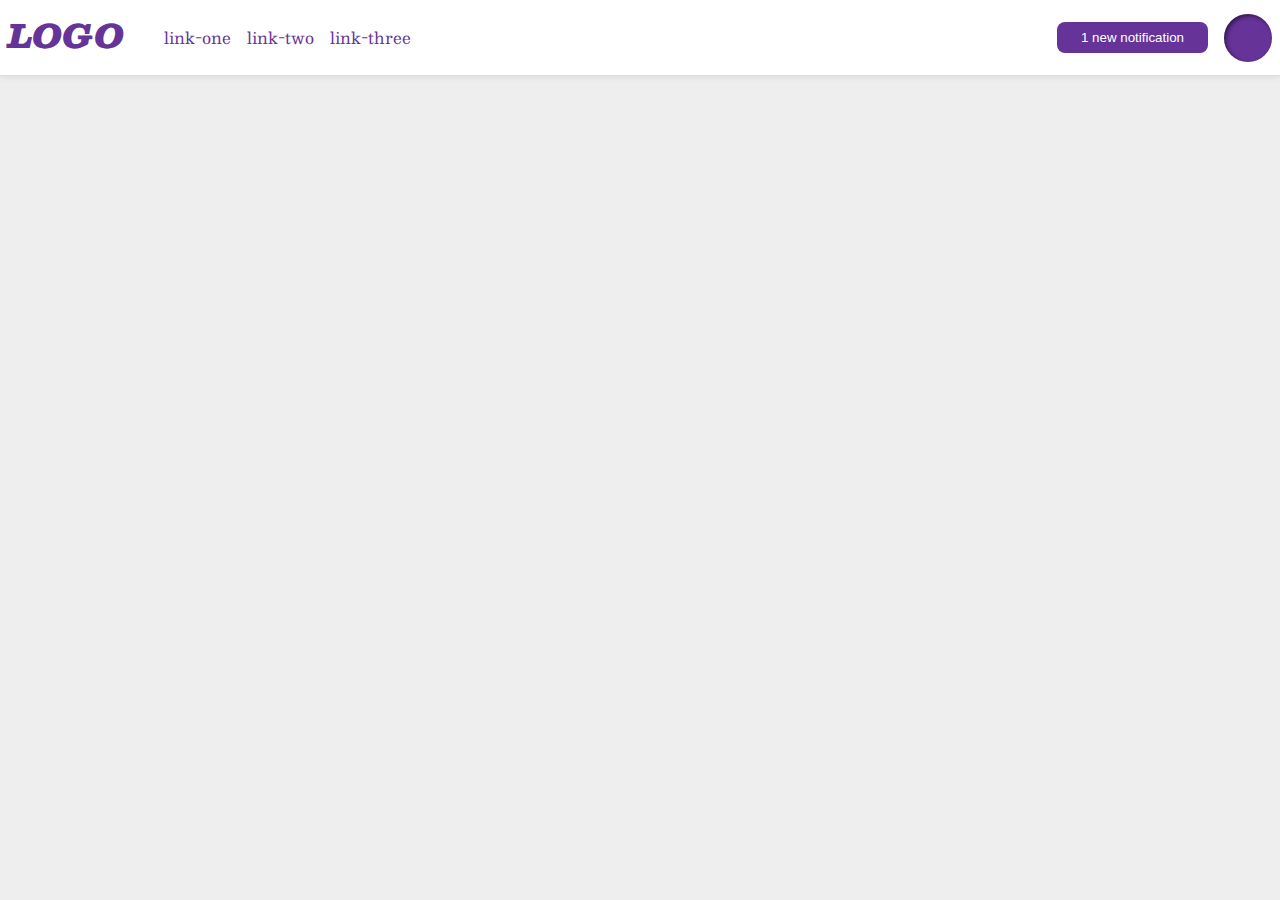
<file: flex/03-flex-header-2/index.html>
<!DOCTYPE html>
<html lang="en">
  <head>
    <meta charset="UTF-8">
    <meta http-equiv="X-UA-Compatible" content="IE=edge">
    <meta name="viewport" content="width=device-width, initial-scale=1.0">
    <title>Flex Header 2</title>
    <link rel="stylesheet" href="style.css">
  </head>
  <body>
    <div class="header">
      <div class="logo">
        LOGO
      </div>
      <ul class="links">
        <li><a href="https://google.com">link-one</a></li>
        <li><a href="https://google.com">link-two</a></li>
        <li><a href="https://google.com">link-three</a></li>
      </ul>
      <div class = "right">
        <button class="notifications">
          1 new notification
        </button>
        <div class="profile-image"></div>
      </div>
    </div>
  </body>
</html>
</file>
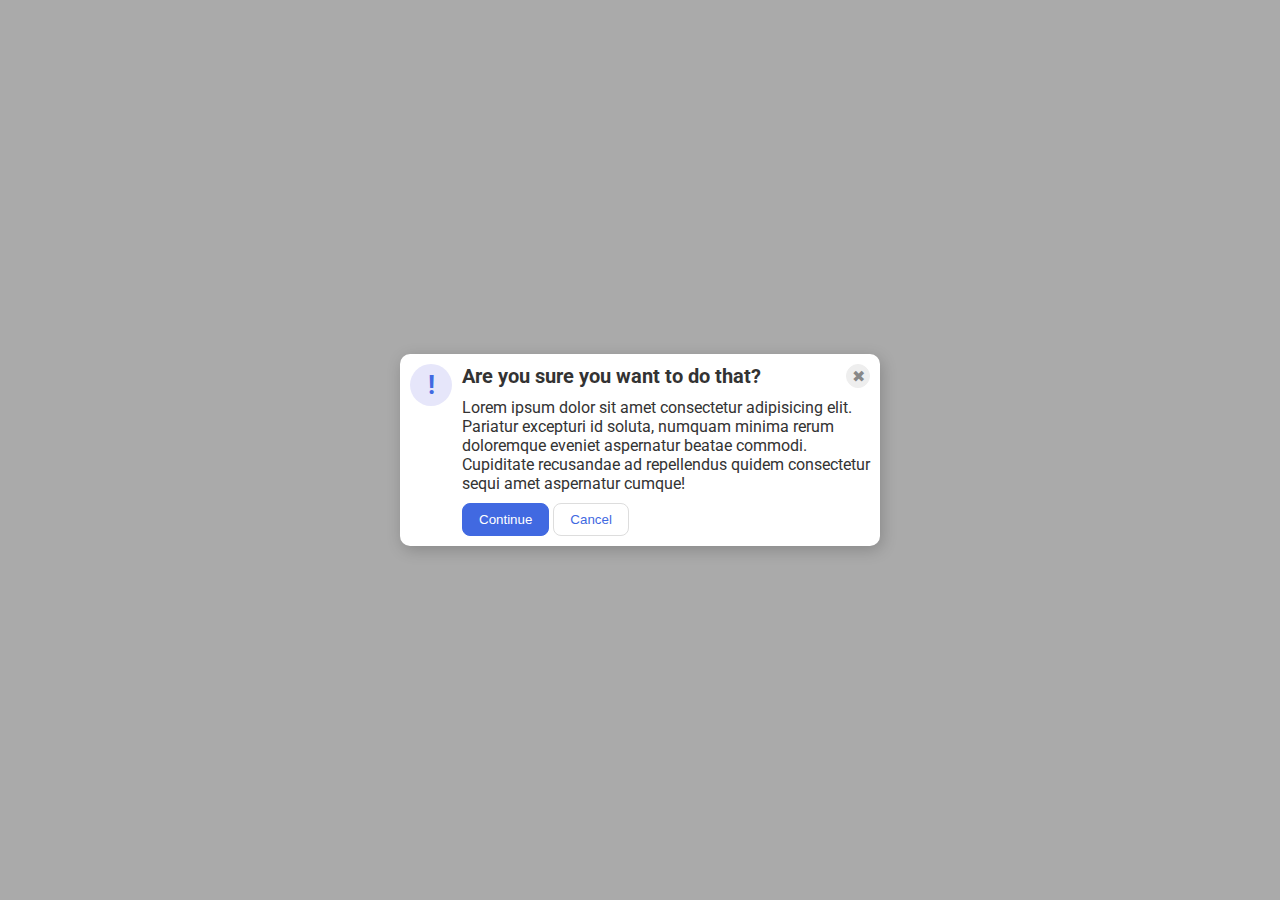
<file: flex/05-flex-modal/index.html>
<!DOCTYPE html>
<html lang="en">
  <head>
    <meta charset="UTF-8">
    <meta http-equiv="X-UA-Compatible" content="IE=edge">
    <meta name="viewport" content="width=device-width, initial-scale=1.0">
    <link rel="stylesheet" href="style.css">
    <title>Modal</title>
  </head>
  <body>
    <div class="modal">
      <div class="icon">!</div>

      <div class = "content">
        <div class = "top">
          <div class="header">Are you sure you want to do that?</div>
          <button class="close-button">✖</button>
        </div>
        <div class="text">Lorem ipsum dolor sit amet consectetur adipisicing elit. Pariatur excepturi id soluta, numquam minima rerum doloremque eveniet aspernatur beatae commodi. Cupiditate recusandae ad repellendus quidem consectetur sequi amet aspernatur cumque!</div>
        <div class = "button">
          <button class="continue">Continue</button>
          <button class="cancel">Cancel</button>
        </div>
      </div>
    </div>
  </body>
</html>
</file>
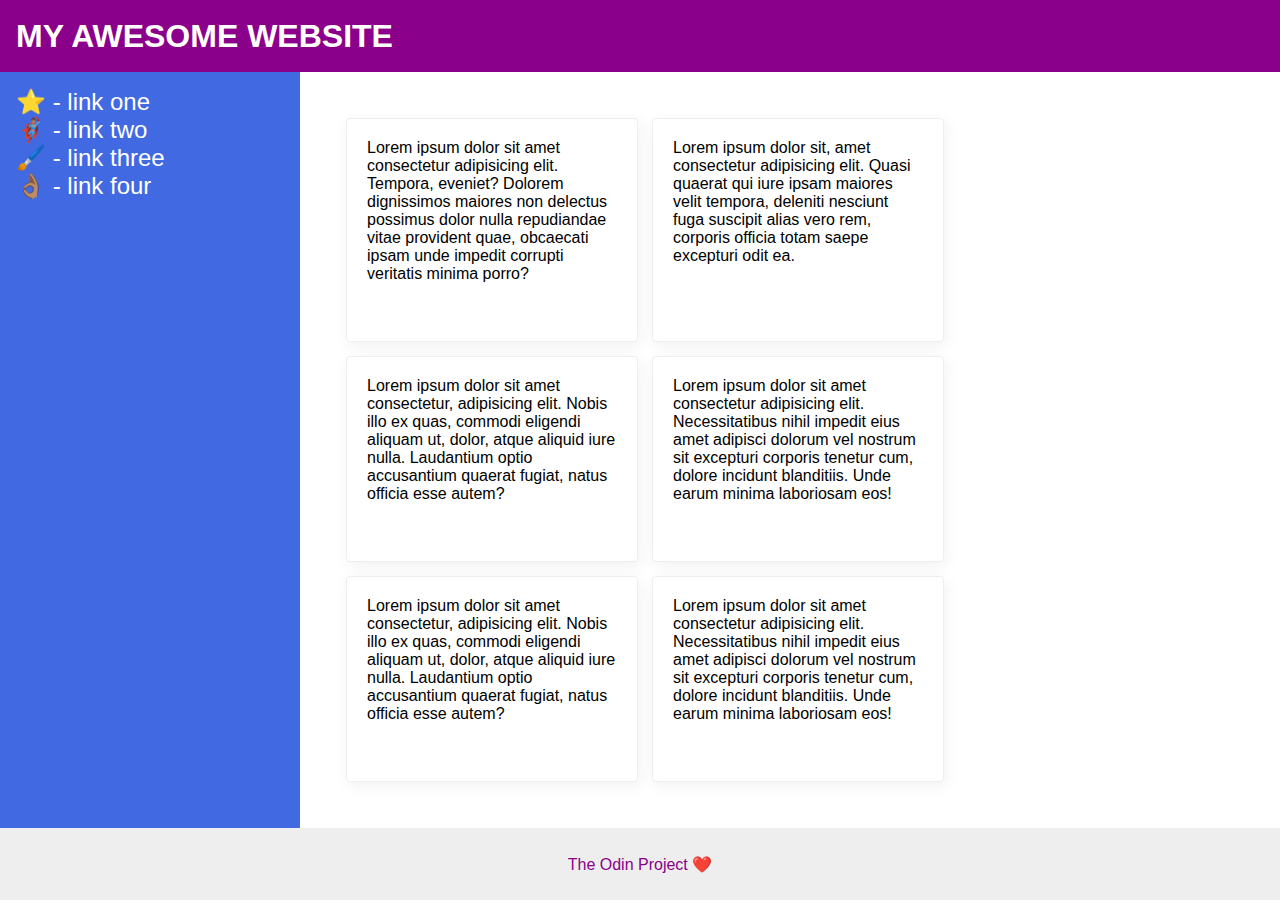
<file: flex/07-flex-layout-2/index.html>
<!DOCTYPE html>
<html lang="en">
  <head>
    <meta charset="UTF-8">
    <meta http-equiv="X-UA-Compatible" content="IE=edge">
    <meta name="viewport" content="width=device-width, initial-scale=1.0">
    <title>The Holy Grail</title>
    <link rel="stylesheet" href="style.css">
  </head>
  <body>
    <div class="header">
      MY AWESOME WEBSITE
    </div>
    
    <div class = "content">
      <div class="sidebar">
        <ul>
          <li><a href="#">⭐ - link one</a></li>
          <li><a href="#">🦸🏽‍♂️ - link two</a></li>
          <li><a href="#">🖌️ - link three</a></li>
          <li><a href="#">👌🏽 - link four</a></li>
        </ul>
      </div>
  
      <div class = "cards">
        <div class="card">Lorem ipsum dolor sit amet consectetur adipisicing elit. Tempora, eveniet? Dolorem dignissimos maiores non delectus possimus dolor nulla repudiandae vitae provident quae, obcaecati ipsam unde impedit corrupti veritatis minima porro?</div>
        <div class="card">Lorem ipsum dolor sit, amet consectetur adipisicing elit. Quasi quaerat qui iure ipsam maiores velit tempora, deleniti nesciunt fuga suscipit alias vero rem, corporis officia totam saepe excepturi odit ea.</div>
        <div class="card">Lorem ipsum dolor sit amet consectetur, adipisicing elit. Nobis illo ex quas, commodi eligendi aliquam ut, dolor, atque aliquid iure nulla. Laudantium optio accusantium quaerat fugiat, natus officia esse autem?</div>
        <div class="card">Lorem ipsum dolor sit amet consectetur adipisicing elit. Necessitatibus nihil impedit eius amet adipisci dolorum vel nostrum sit excepturi corporis tenetur cum, dolore incidunt blanditiis. Unde earum minima laboriosam eos!</div>
        <div class="card">Lorem ipsum dolor sit amet consectetur, adipisicing elit. Nobis illo ex quas, commodi eligendi aliquam ut, dolor, atque aliquid iure nulla. Laudantium optio accusantium quaerat fugiat, natus officia esse autem?</div>
        <div class="card">Lorem ipsum dolor sit amet consectetur adipisicing elit. Necessitatibus nihil impedit eius amet adipisci dolorum vel nostrum sit excepturi corporis tenetur cum, dolore incidunt blanditiis. Unde earum minima laboriosam eos!</div>
      </div>
      
    </div>
    
    <div class="footer">
      The Odin Project ❤️
    </div>
  </body>
</html>
</file>
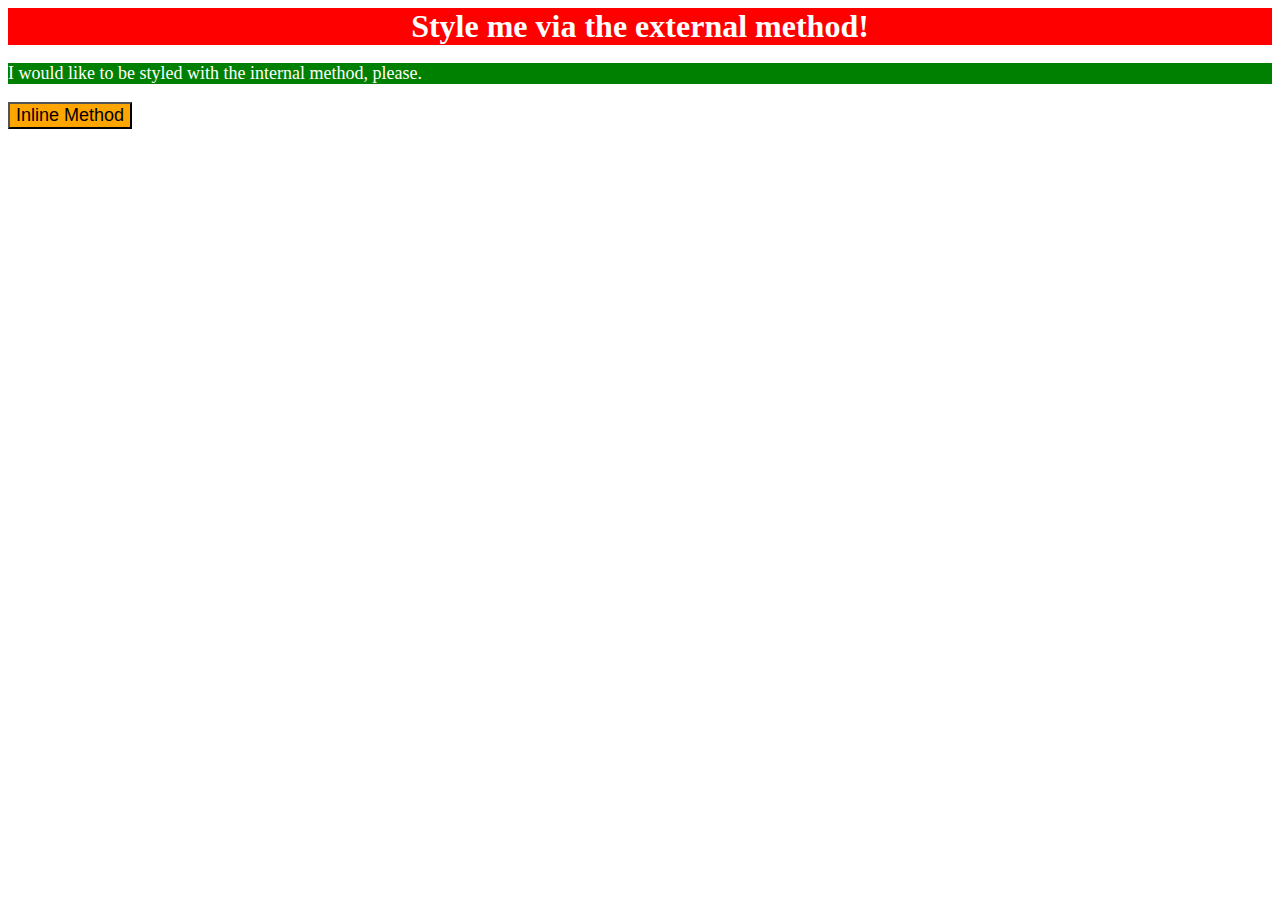
<file: foundations/01-css-methods/index.html>
<!DOCTYPE html>
<html lang="en">
  <head>
    <meta charset="UTF-8">
    <meta http-equiv="X-UA-Compatible" content="IE=edge">
    <meta name="viewport" content="width=device-width, initial-scale=1.0">
    <link rel = "stylesheet" href = "style.css">

    <style> 
    p{
      background-color: green;
      color: white;
      font-size: 18px;
    }
    </style>

    <title>Methods for Adding CSS</title>
  </head>
  <body>
    <div>Style me via the external method!</div>
    <p>I would like to be styled with the internal method, please.</p>
    <button style = "background-color: orange; font-size: 18px;">Inline Method</button>
  </body>
</html>
</file>
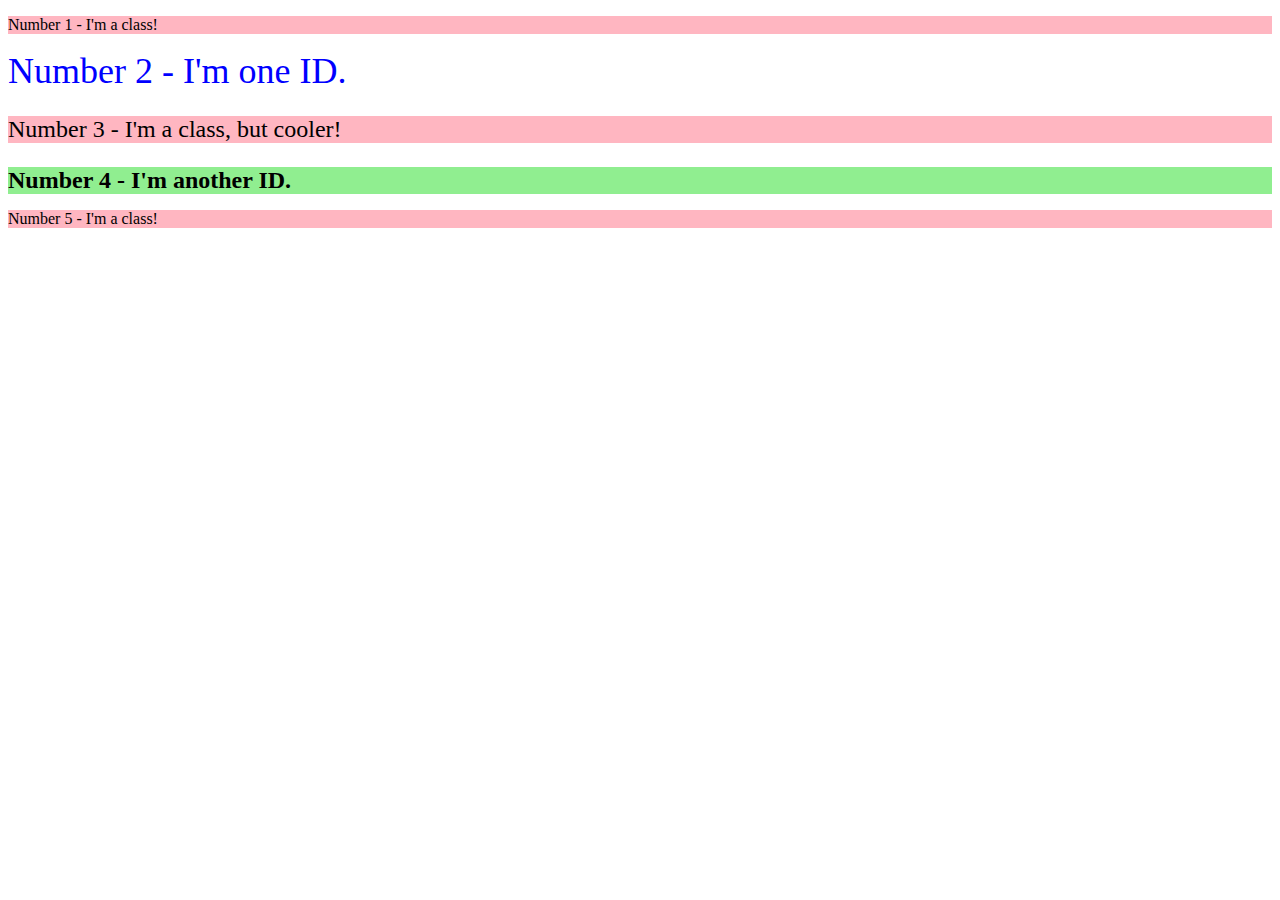
<file: foundations/02-class-id-selectors/index.html>
<!DOCTYPE html>
<html lang="en">
  <head>
    <meta charset="UTF-8">
    <meta http-equiv="X-UA-Compatible" content="IE=edge">
    <meta name="viewport" content="width=device-width, initial-scale=1.0">
    <title>Class and ID Selectors</title>
    <link rel="stylesheet" href="style.css">
  </head>
  <body>
    <p class = "odd one">Number 1 - I'm a class!</p>
    <div id = "two">Number 2 - I'm one ID.</div>
    <p class = "odd three">Number 3 - I'm a class, but cooler!</p>
    <div id = "four" class = "three">Number 4 - I'm another ID.</div>
    <p class = "odd five">Number 5 - I'm a class!</p>
  </body>
</html>
</file>
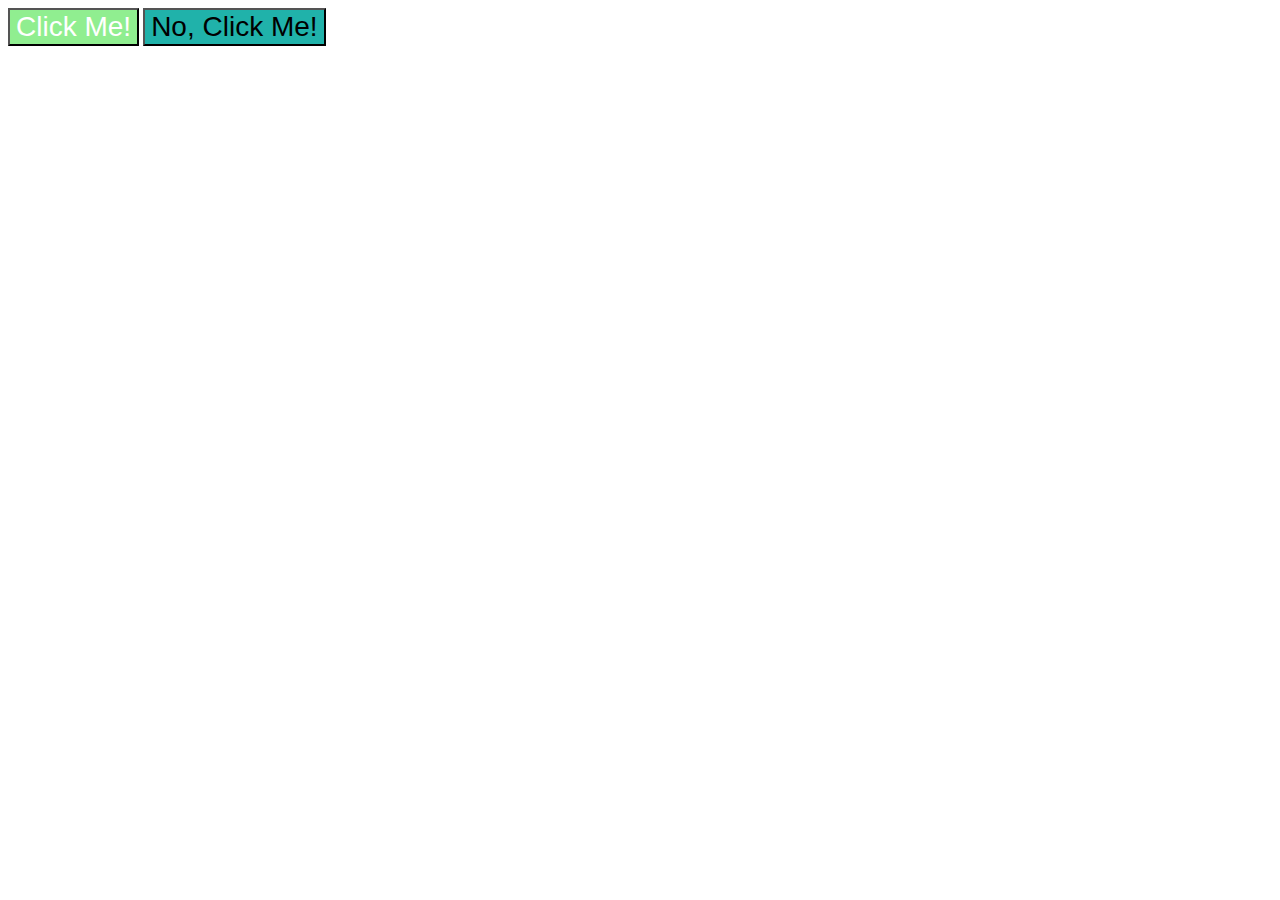
<file: foundations/03-grouping-selectors/index.html>
<!DOCTYPE html>
<html lang="en">
  <head>
    <meta charset="UTF-8">
    <meta http-equiv="X-UA-Compatible" content="IE=edge">
    <meta name="viewport" content="width=device-width, initial-scale=1.0">
    <title>Grouping Selectors</title>
    <link rel="stylesheet" href="style.css">
  </head>
  <body>
    <button class = "one">Click Me!</button>
    <button class = "two">No, Click Me!</button>
  </body>
</html>
</file>
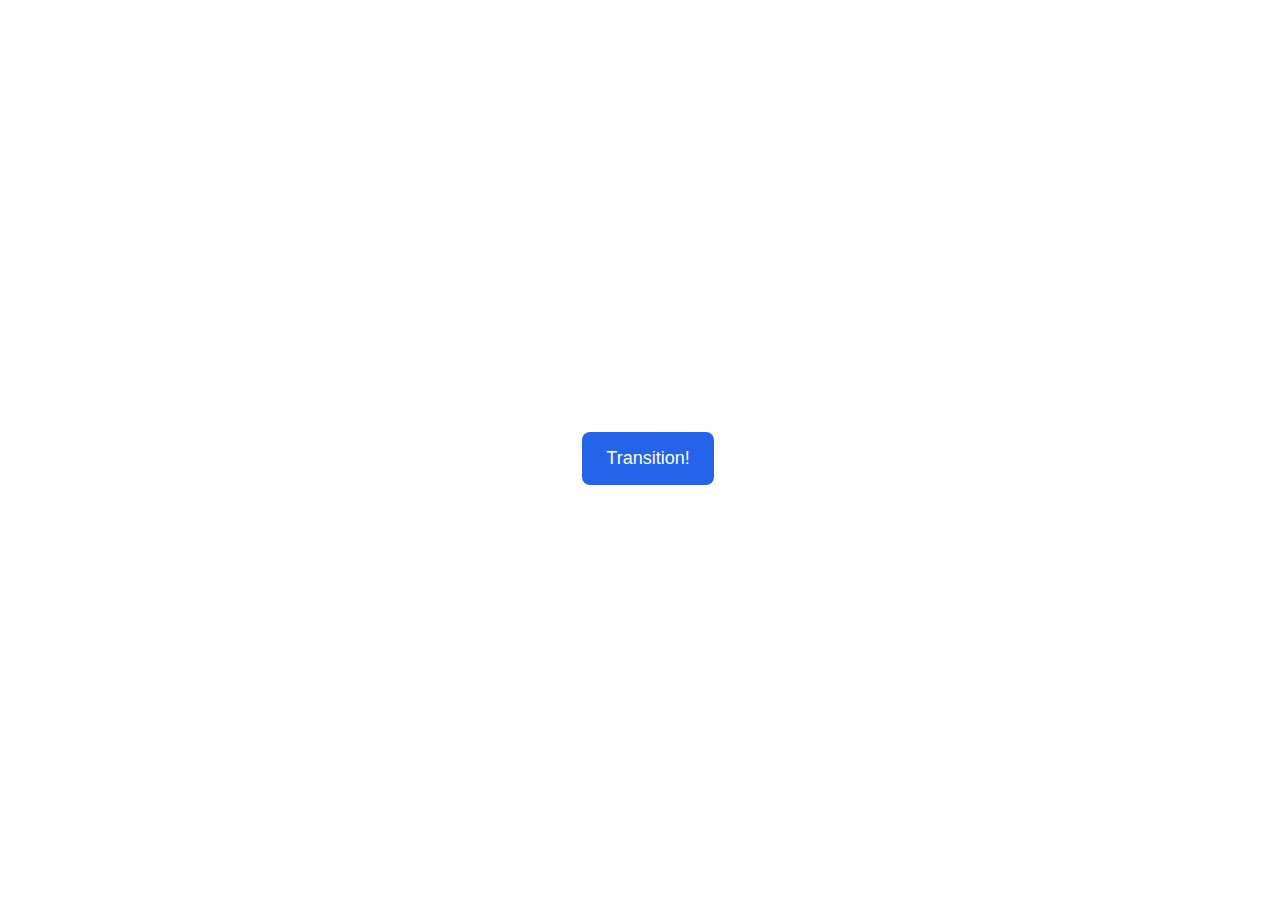
<file: advanced-html-css/animation/01-button-hover/index.html>
<!DOCTYPE html>
<html lang="en">
  <head>
    <meta charset="UTF-8" />
    <meta http-equiv="X-UA-Compatible" content="IE=edge" />
    <meta name="viewport" content="width=device-width, initial-scale=1.0" />
    <title>Button Hover</title>
    <link rel="stylesheet" href="style.css" />
  </head>
  <body>
    <div id="transition-container">
      <button>Transition!</button>
    </div>
  </body>
</html>
</file>
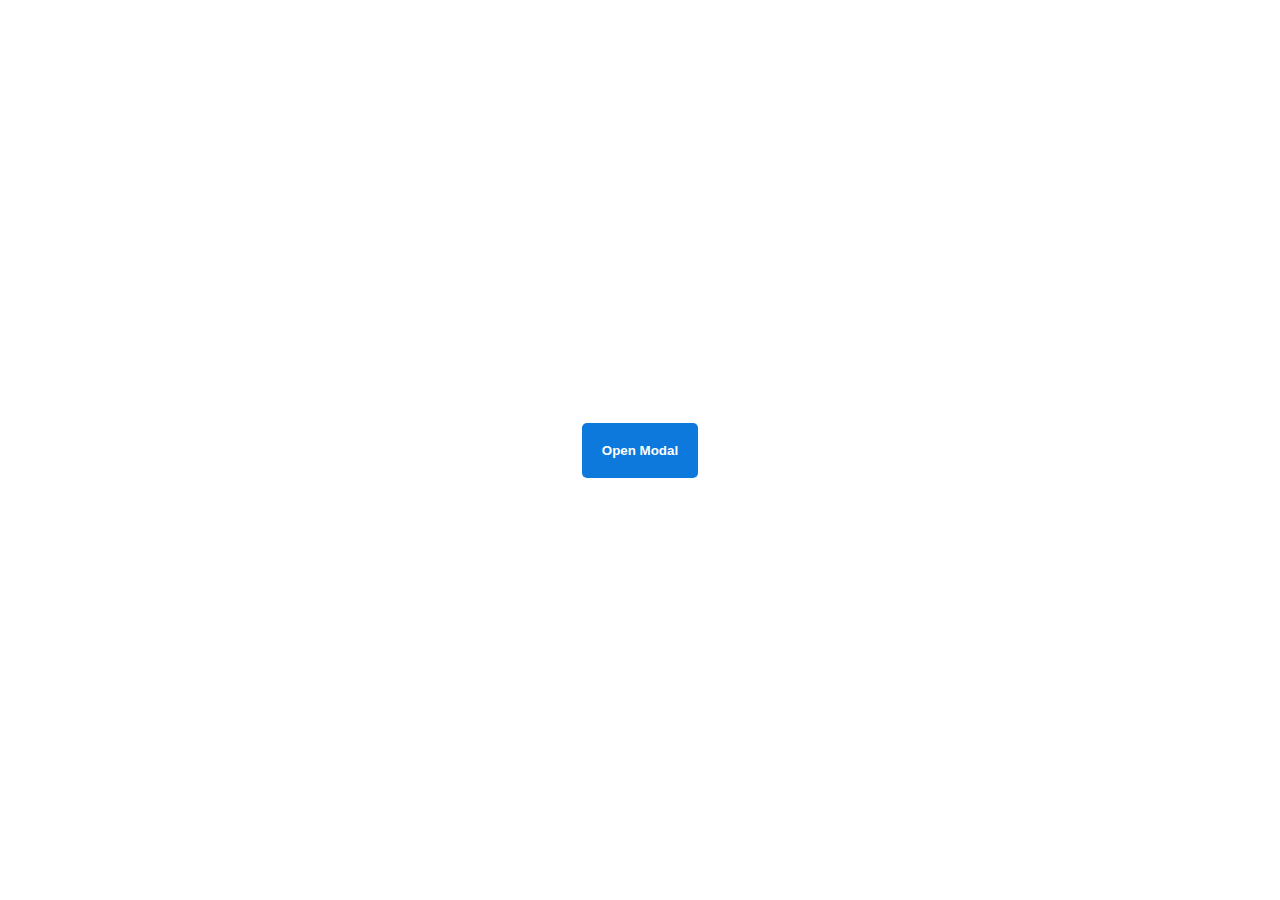
<file: advanced-html-css/animation/02-pop-up/index.html>
<!DOCTYPE html>
<html lang="en">
  <head>
    <meta charset="UTF-8" />
    <meta http-equiv="X-UA-Compatible" content="IE=edge" />
    <meta name="viewport" content="width=device-width, initial-scale=1.0" />
    <title>Popup</title>
    <link rel="stylesheet" href="style.css" />
  </head>
  <body>
    <div class="backdrop"></div>
    <div class="popup-modal">
      <h1>Look at me!</h1>
      <p>I'm a pop up dialog!</p>
      <button id="close-modal">Close Modal</button>
    </div>
    <div class="button-container">
      <button id="trigger-modal">Open Modal</button>
    </div>
    <script src="script.js"></script>
  </body>
</html>
</file>
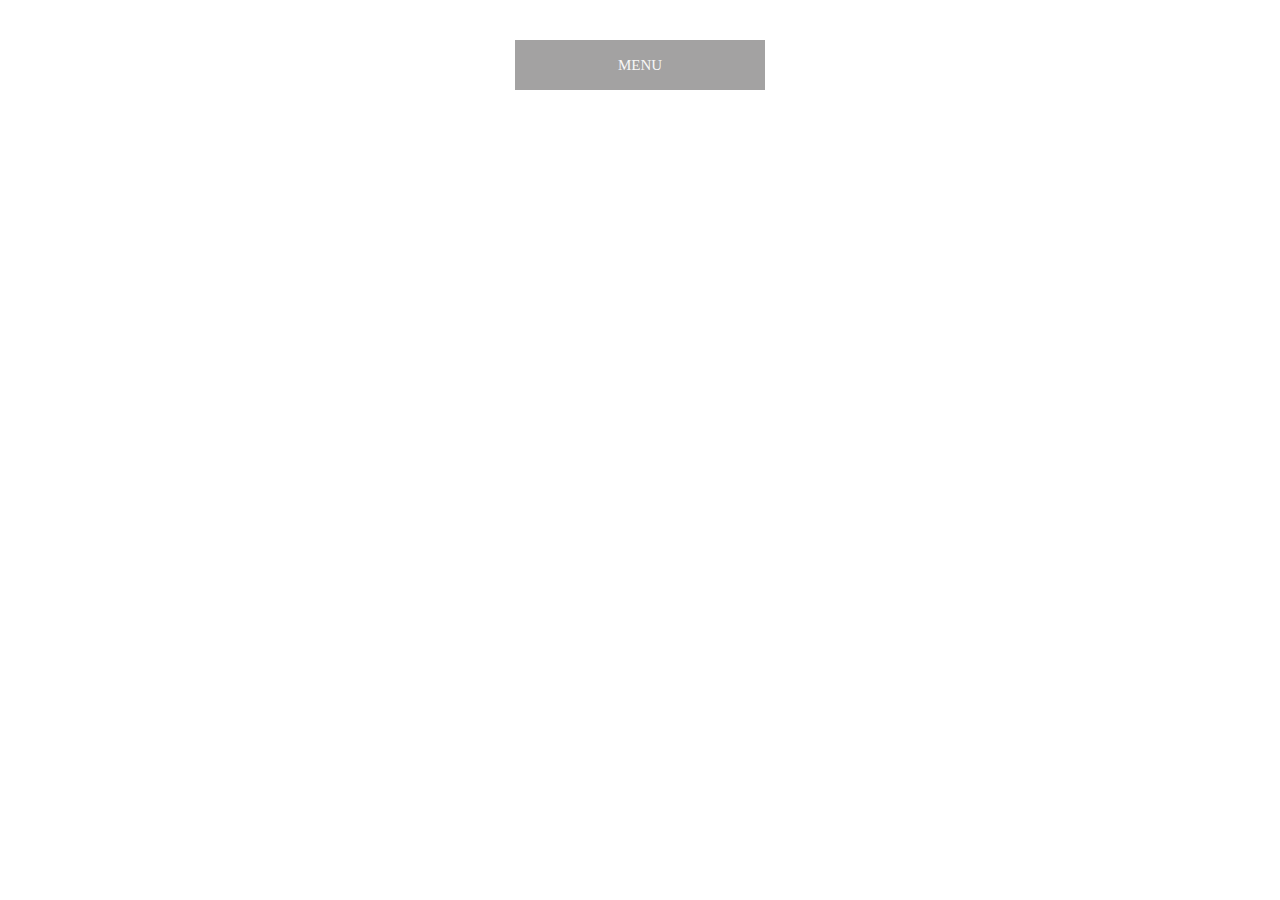
<file: advanced-html-css/animation/03-dropdown-menu/index.html>
<!DOCTYPE html>
<html lang="en">
  <head>
    <meta charset="UTF-8" />
    <meta http-equiv="X-UA-Compatible" content="IE=edge" />
    <meta name="viewport" content="width=device-width, initial-scale=1.0" />
    <title>Dropdown Menu</title>
    <link rel="stylesheet" href="style.css" />
  </head>
  <body>
    <div class="dropdown-container">
        <div class="menu-title">MENU</div>
        <ul class="dropdown-menu">
            <li>ITEM 1</li>
            <li>ITEM 2</li>
            <li>ITEM 3</li>
            <li>ITEM 4</li>
            <li>ITEM 5</li>
        </ul>
    </div>
    <script src="script.js"></script>
  </body>
</html>
</file>
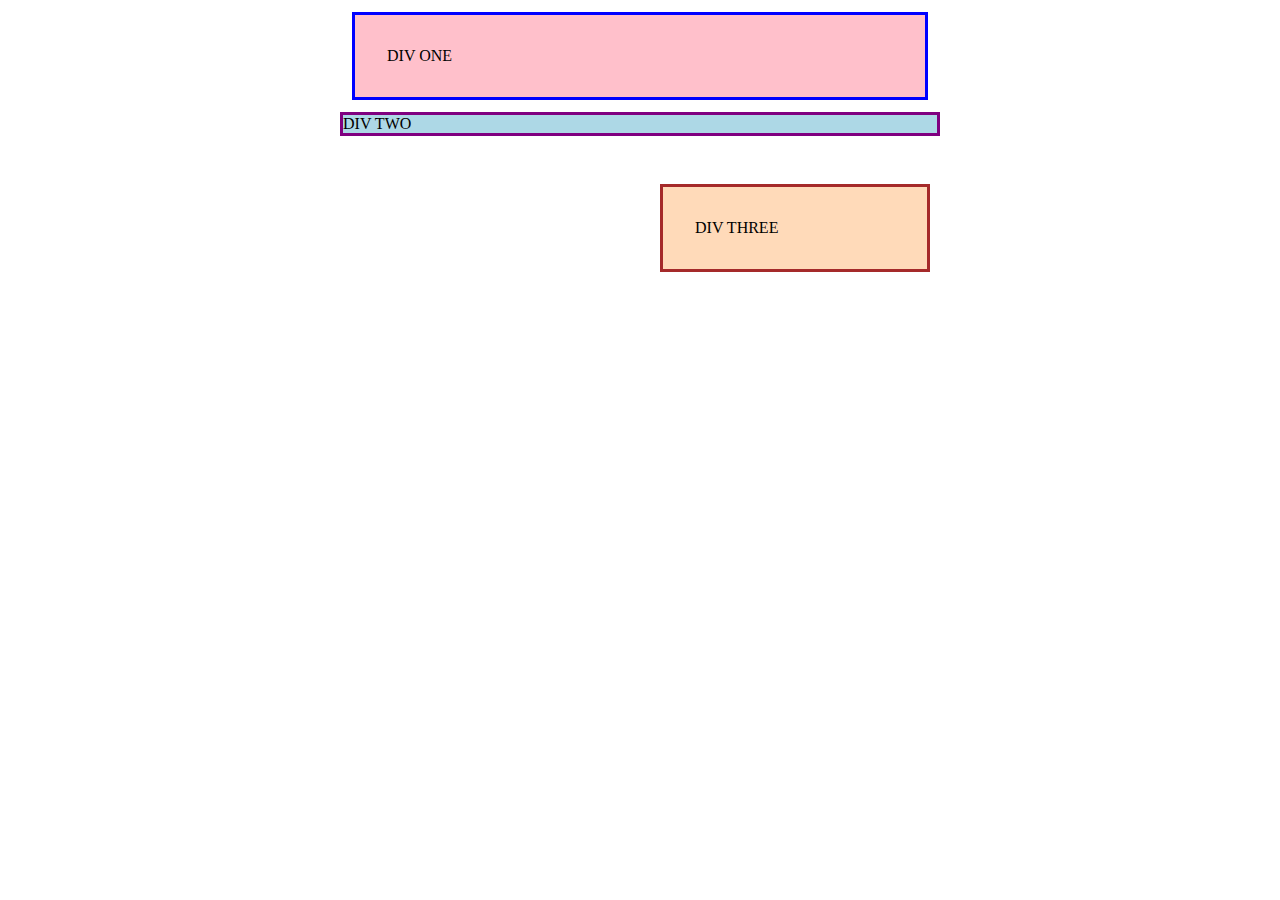
<file: foundations/block-and-inline/01-margin-and-padding-1/index.html>
<!DOCTYPE html>
<html lang="en">
  <head>
    <meta charset="UTF-8">
    <meta http-equiv="X-UA-Compatible" content="IE=edge">
    <meta name="viewport" content="width=device-width, initial-scale=1.0">
    <title>Margin and Padding exercise</title>
    <link rel="stylesheet" href="style.css">
  </head>
  <body>
    <div class="one">
      DIV ONE
    </div>
    <div class="two">
      DIV TWO
    </div>
    <div class="three">
      DIV THREE
    </div>
  </body>
</html>
</file>
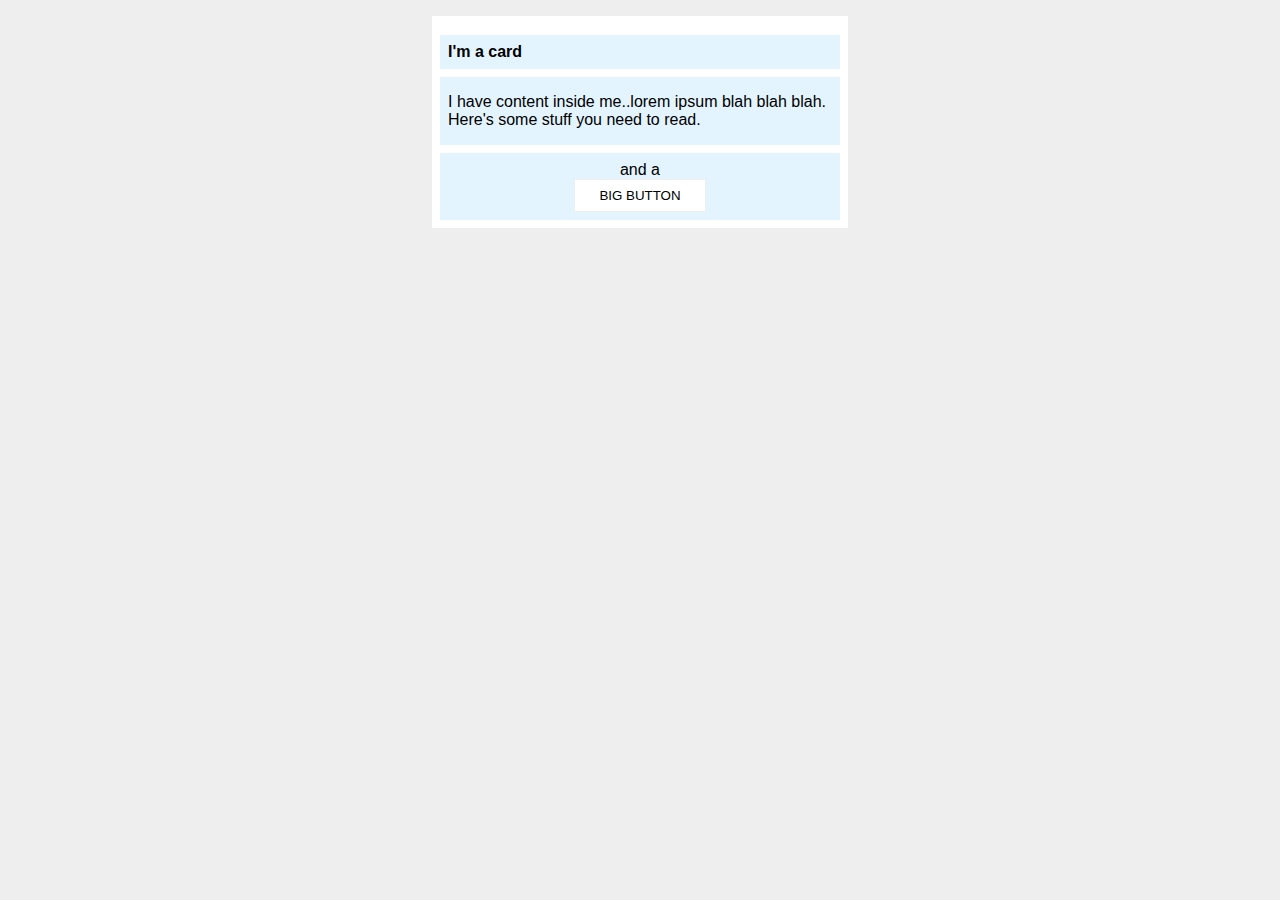
<file: foundations/block-and-inline/02-margin-and-padding-2/index.html>
<!DOCTYPE html>
<html lang="en">
  <head>
    <meta charset="UTF-8">
    <meta http-equiv="X-UA-Compatible" content="IE=edge">
    <meta name="viewport" content="width=device-width, initial-scale=1.0">
    <title>Margin and Padding exercise 2</title>
    <link rel="stylesheet" href="style.css">
  </head>
  <body>
    <div class="card">
      <h1 class="title">I'm a card</h1>
      <div class="content">I have content inside me..lorem ipsum blah blah blah. Here's some stuff you need to read.</div>
      <div class="button-container">and a <button>BIG BUTTON</button></div>
    </div>
  </body>
</html>
</file>
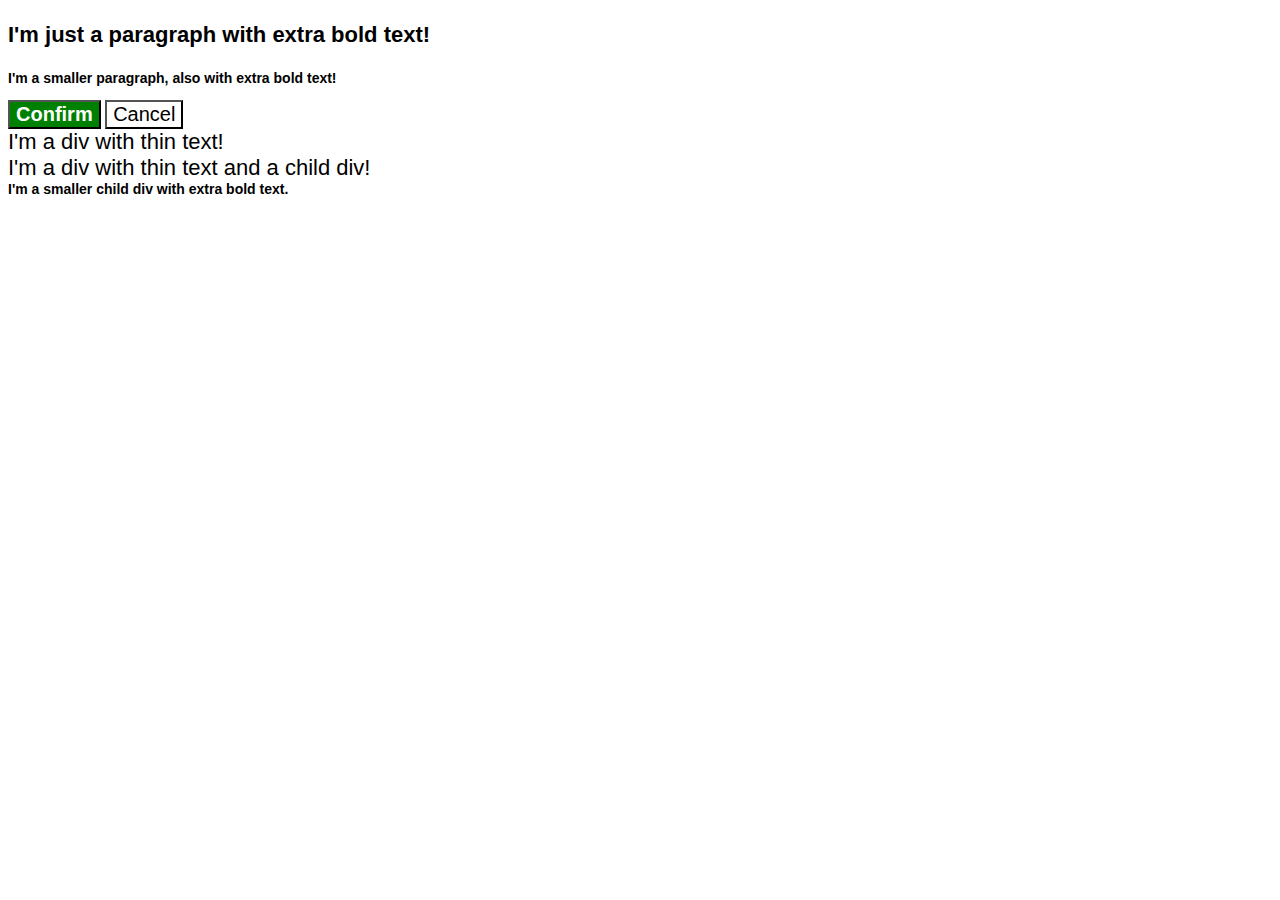
<file: foundations/cascade/01-cascade-fix/index.html>
<!DOCTYPE html>
<html lang="en">
  <head>
    <meta charset="UTF-8">
    <meta http-equiv="X-UA-Compatible" content="IE=edge">
    <meta name="viewport" content="width=device-width, initial-scale=1.0">
    <title>Fix the Cascade</title>
    <link rel="stylesheet" href="style.css">
  </head>
  <body>
    <p class="para">I'm just a paragraph with extra bold text!</p>
    <p class="para small-para">I'm a smaller paragraph, also with extra bold text!</p>

    <button id="confirm-button" class="button confirm">Confirm</button>
    <button id="cancel-button" class="button cancel">Cancel</button>

    <div class="text">I'm a div with thin text!</div>
    <div class="text">I'm a div with thin text and a child div!
      <div class="text child">I'm a smaller child div with extra bold text.</div>
    </div>
  </body>
</html>
</file>
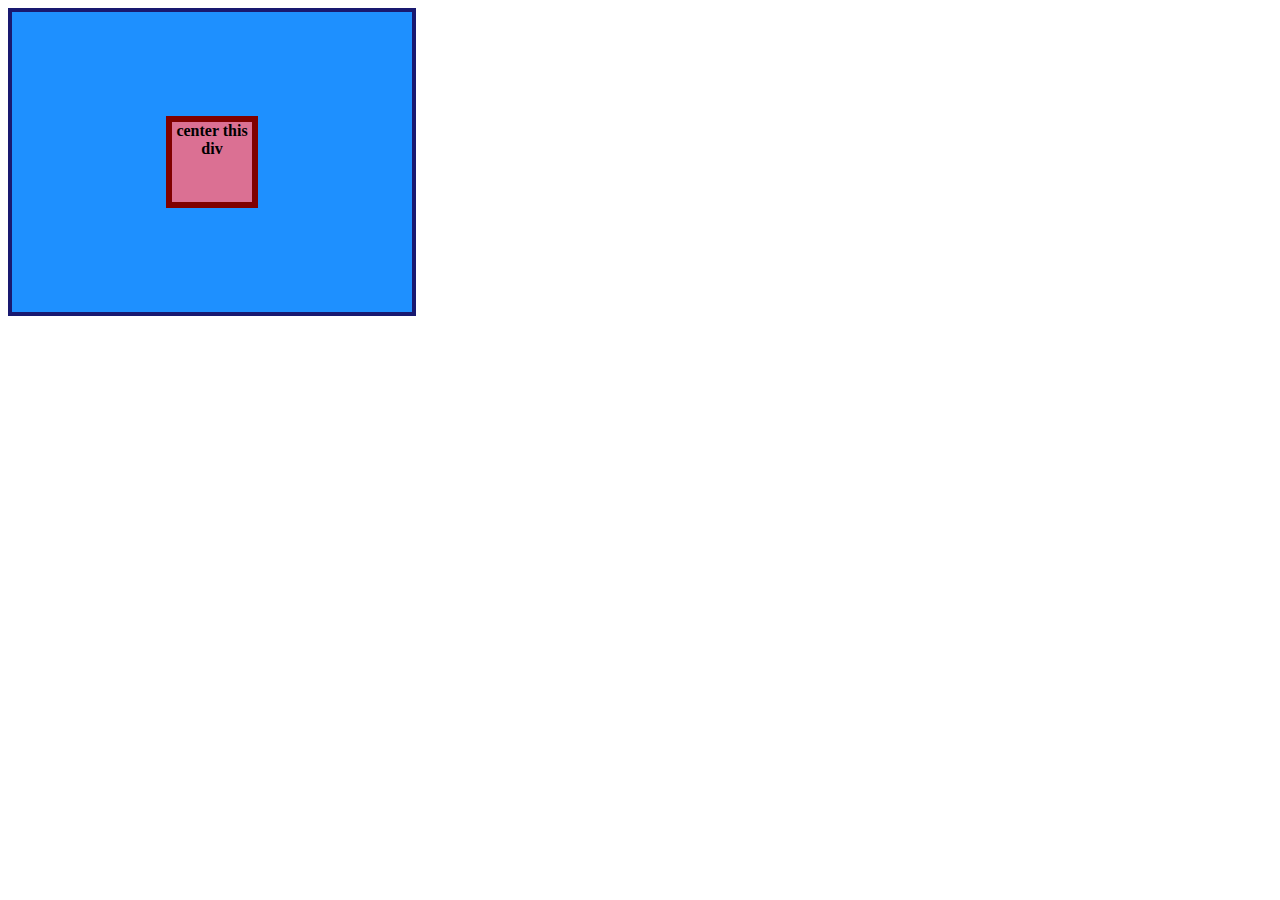
<file: foundations/flex/01-flex-center/index.html>
<!DOCTYPE html>
<html lang="en">
  <head>
    <meta charset="UTF-8">
    <meta http-equiv="X-UA-Compatible" content="IE=edge">
    <meta name="viewport" content="width=device-width, initial-scale=1.0">
    <title>CENTER THIS DIV</title>
    <link rel="stylesheet" href="style.css">
  </head>
  <body>
    <div class="container">
      <div class="box">center this div</div>
    </div>
  </body>
</html>
</file>
<file: flex/03-flex-header-2/style.css>
/* this is some magical font-importing.  
you'll learn about it later. */
@import url('https://fonts.googleapis.com/css2?family=Besley:ital,wght@0,400;1,900&display=swap');

body {
  margin: 0;
  background: #eee;
  font-family: Besley, serif;
}

.header {
  display: flex;
  /* align-items: center; */
  justify-content: space-between; /* revealed via solution */
  padding: 8px;
  background: white;
  border-bottom: 1px solid #ddd;
  box-shadow: 0 0 8px rgba(0,0,0,.1);
}

.profile-image {
  background: rebeccapurple;
  box-shadow: inset 2px 2px 4px rgba(0,0,0,.5);
  border-radius: 50%;
  width: 48px;
  height: 48px;
}

.logo {
  color: rebeccapurple;
  font-size: 32px;
  font-weight: 900;
  font-style: italic;
}

button {
  border: none;
  border-radius: 8px;
  background: rebeccapurple;
  color: white;
  padding: 8px 24px;
}

a {
  /* this removes the line under our links */
  text-decoration: none;
  color: rebeccapurple;
}

ul {
  display: flex;
  gap: 16px;
  list-style-type: none;
}
.right{
  display: flex;
  align-items: center; /* revealed via solution */
  gap: 16px;
  margin-left: auto;
}
</file>
<file: flex/05-flex-modal/style.css>
@import url('https://fonts.googleapis.com/css2?family=Roboto:wght@400;700&display=swap');
*{
  box-sizing: border-box;
}
html, body {
  height: 100%;
}

body {
  font-family: Roboto, sans-serif;
  margin: 0;
  background: #aaa;
  color: #333;
  /* I'll give you this one for free lol */
  display: flex;
  align-items: center;
  justify-content: center;
}

.modal {
  display: flex;
  flex-flow: row nowrap;
  flex: none;
  gap: 10px;
  padding: 10px;

  background: white;
  width: 480px;
  border-radius: 10px;
  box-shadow: 2px 4px 16px rgba(0,0,0,.2);
}

.icon {
  flex: none;

  color: royalblue;
  font-size: 26px;
  font-weight: 700;
  background: lavender;
  width: 42px;
  height: 42px;
  border-radius: 50%;
  display: flex;
  align-items: center;
  justify-content: center;
}

.content{
  display: flex;
  flex-flow: column nowrap;
  gap: 10px;
}
.top{
  display: flex;
}
.header{
  font-weight: bold;
  margin-right: auto;
  font-size: 20px;
}

.close-button {
  background: #eee;
  border-radius: 50%;
  color: #888;
  font-weight: 400;
  font-size: 16px;
  height: 24px;
  width: 24px;
  display: flex;
  align-items: center;
  justify-content: center;
  border: 1px solid #eee;
  padding: 0;
}

button {
  cursor: pointer;
  padding: 8px 16px;
  border-radius: 8px;
}

button.continue {
  background: royalblue;
  border: 1px solid royalblue;
  color: white;
}

button.cancel {
  background: white;
  border: 1px solid #ddd;
  color: royalblue;
}
</file>
<file: flex/07-flex-layout-2/style.css>
body {
  display: flex;
  flex-flow: column;

  font-family: -apple-system, BlinkMacSystemFont, 'Segoe UI', Roboto, Oxygen, Ubuntu, Cantarell, 'Open Sans', 'Helvetica Neue', sans-serif;
  margin: 0;
  min-height: 100vh;
}

.header {
  display: flex;
  align-items: center;
  padding: 0px 16px;
  font-size: 32px;
  font-weight: 900;

  height: 72px;
  background: darkmagenta;
  color: white;
}

.content{
  display: flex;
  flex: 1;
}
.cards{
  display: flex;
  flex-flow: row wrap;
  flex: auto;
  gap: 14px;
  padding: 46px;
}

.footer {
  display: flex;
  justify-content: center;
  align-items: center;

  height: 72px;
  background: #eee;
  color: darkmagenta;
}

.sidebar {
  flex: 0 0 300px;
  padding: 16px;

  background: royalblue;
  box-sizing: border-box;
}
.sidebar ul, .sidebar ul li, .sidebar ul li a{
  font-size: 24px;
  color: white;
  text-decoration: none;
  list-style-type: none;
  margin: 0px;
  padding: 0px;
}

.card {
  padding: 20px;
  max-width: 250px;
  border: 1px solid #eee;
  box-shadow: 2px 4px 16px rgba(0,0,0,.06);
  border-radius: 4px;
}
</file>
<file: foundations/01-css-methods/style.css>
div {
  background-color: red;
  color: white;
  font-size: 32px;
  text-align: center;
  font-weight: bold;
}
</file>
<file: foundations/02-class-id-selectors/style.css>
.odd{
  background-color: lightpink;
  font-family: 'Verdana', 'Deja Vu', 'sans-serif';
}
#two{
  color: blue;
  font-size: 36px;
}
.three{
  font-size: 24px;
}
#four{
  background-color: lightgreen;
  font-weight: bold;
}
</file>
<file: foundations/03-grouping-selectors/style.css>
.one{
  background-color: lightgreen;
  color: white;
}
.two{
  background-color: lightseagreen;
}
.one,
.two{
  font-family: 'Helvetica', "Times New Roman", "Sans Serif";
  font-size: 28px;
}
</file>
<file: advanced-html-css/animation/01-button-hover/style.css>
#transition-container {
  width: 100vw;
  height: 100vh;
  display: flex;
  flex-direction: column;
  justify-content: center;
  align-items: center;
  font-family: Arial, sans-serif;
}

button {
  border-radius: 8px;
  border: none;
  background-color: #2563eb;
  color: white;
  font-size: 18px;
  padding: 16px 24px;
  text-align: center;
}
</file>
<file: advanced-html-css/animation/02-pop-up/style.css>
* {
  padding: 0;
  margin: 0;
}

body {
  overflow: hidden;
}

.button-container {
  width: 100vw;
  height: 100vh;
  background-color: #ffffff;
  opacity: 100%;
  display: flex;
  align-items: center;
  justify-content: center;
}

button {
  padding: 20px;
  color: #ffffff;
  background-color: #0e79dd;
  border: none;
  border-radius: 5px;
  font-weight: 600;
}

.popup-modal {
  padding: 32px 64px;
  background-color: white;
  border: 1px solid black;
  border-radius: 10px;
  position: fixed;
  top: 50%;
  left: 50%;
  transform-origin: center;
  transform: translate(-50%, -50%);
  pointer-events: none;
  opacity: 0%;
  text-align: center;
}

.popup-modal p {
  margin-bottom: 24px;
}

.backdrop {
  pointer-events: none;
  position: fixed;
  inset: 0;
  background: #000;
  opacity: 0%;
}

.popup-modal.show {
  opacity: 100%;
  pointer-events: all;
}

.backdrop.show {
  opacity: 30%;
}
</file>
<file: advanced-html-css/animation/03-dropdown-menu/style.css>
.dropdown-container {
  max-width: 250px;
  margin: 40px auto;
  text-align: center;
  line-height: 50px;
  font-size: 15px;
  color: rgb(247, 247, 247);
  cursor: pointer;
}

.menu-title {
  background-color: rgb(163, 162, 162);
}

.dropdown-menu {
  list-style: none;
  padding: 0;
  margin: 0;
  background-color: rgb(99, 97, 97);

  display: none;
}

ul.dropdown-menu li:hover {
  background: rgb(47, 46, 46);
}

.visible {
  display: block;
}
</file>
<file: foundations/block-and-inline/01-margin-and-padding-1/style.css>
body {
  max-width: 600px;
  margin: 0 auto;
}

.one {
  background: pink;
  border: 3px solid blue;
  /* CHANGE ME */
  padding: 32px;
  margin: 12px;
}

.two {
  background: lightblue;
  border: 3px solid purple;
  /* CHANGE ME */
  margin-bottom: 48px;
}

.three {
  background: peachpuff;
  border: 3px solid brown;
  width: 200px;
  /* CHANGE ME */
  padding: 32px;
  margin-left: 320px;
}
</file>
<file: foundations/block-and-inline/02-margin-and-padding-2/style.css>
body {
  background: #eee;
  font-family: sans-serif;
}

.card {
  width: 400px;
  background: #fff;
  margin: 16px auto;
  padding: 8px;
}

.title {
  background: #e3f4ff;
  font-size: 16px;
  padding: 8px;
  margin-bottom: 8px;
}

.content {
  background: #e3f4ff;
  padding: 16px 8px;
  margin-bottom: 8px;
}

.button-container {
  background: #e3f4ff;
  padding: 8px;
  text-align: center;
}

button {
  display: block;
  background: white;
  border: 1px solid #eee;
  margin: 0 auto;
  padding: 8px 24px;
}
</file>
<file: foundations/cascade/01-cascade-fix/style.css>
body {
  font-family: Arial, Helvetica, sans-serif;
}

.para,
.small-para {
  color: hsl(0, 0%, 0%);
  font-weight: 800;
}

.para {
  font-size: 22px;
}

.small-para {
  font-size: 14px;
}

.button {
  background-color: rgb(255, 255, 255);
  color: rgb(0, 0, 0);
  font-size: 20px;
}

.confirm {
  background: green;
  color: white;
  font-weight: bold;
} 

div.text {
  color: rgb(0, 0, 0);
  font-size: 22px;
  font-weight: 100;
}

.text.child {
  color: rgb(0, 0, 0);
  font-weight: 800;
  font-size: 14px;
}
</file>
<file: foundations/flex/01-flex-center/style.css>
.container {
  display: flex;
  justify-content: center;
  align-items: center;
  background: dodgerblue;
  border: 4px solid midnightblue;
  width: 400px;
  height: 300px;
}

.box {
  background: palevioletred;
  font-weight: bold;
  text-align: center;
  border: 6px solid maroon;
  width: 80px;
  height: 80px;
}
</file>
